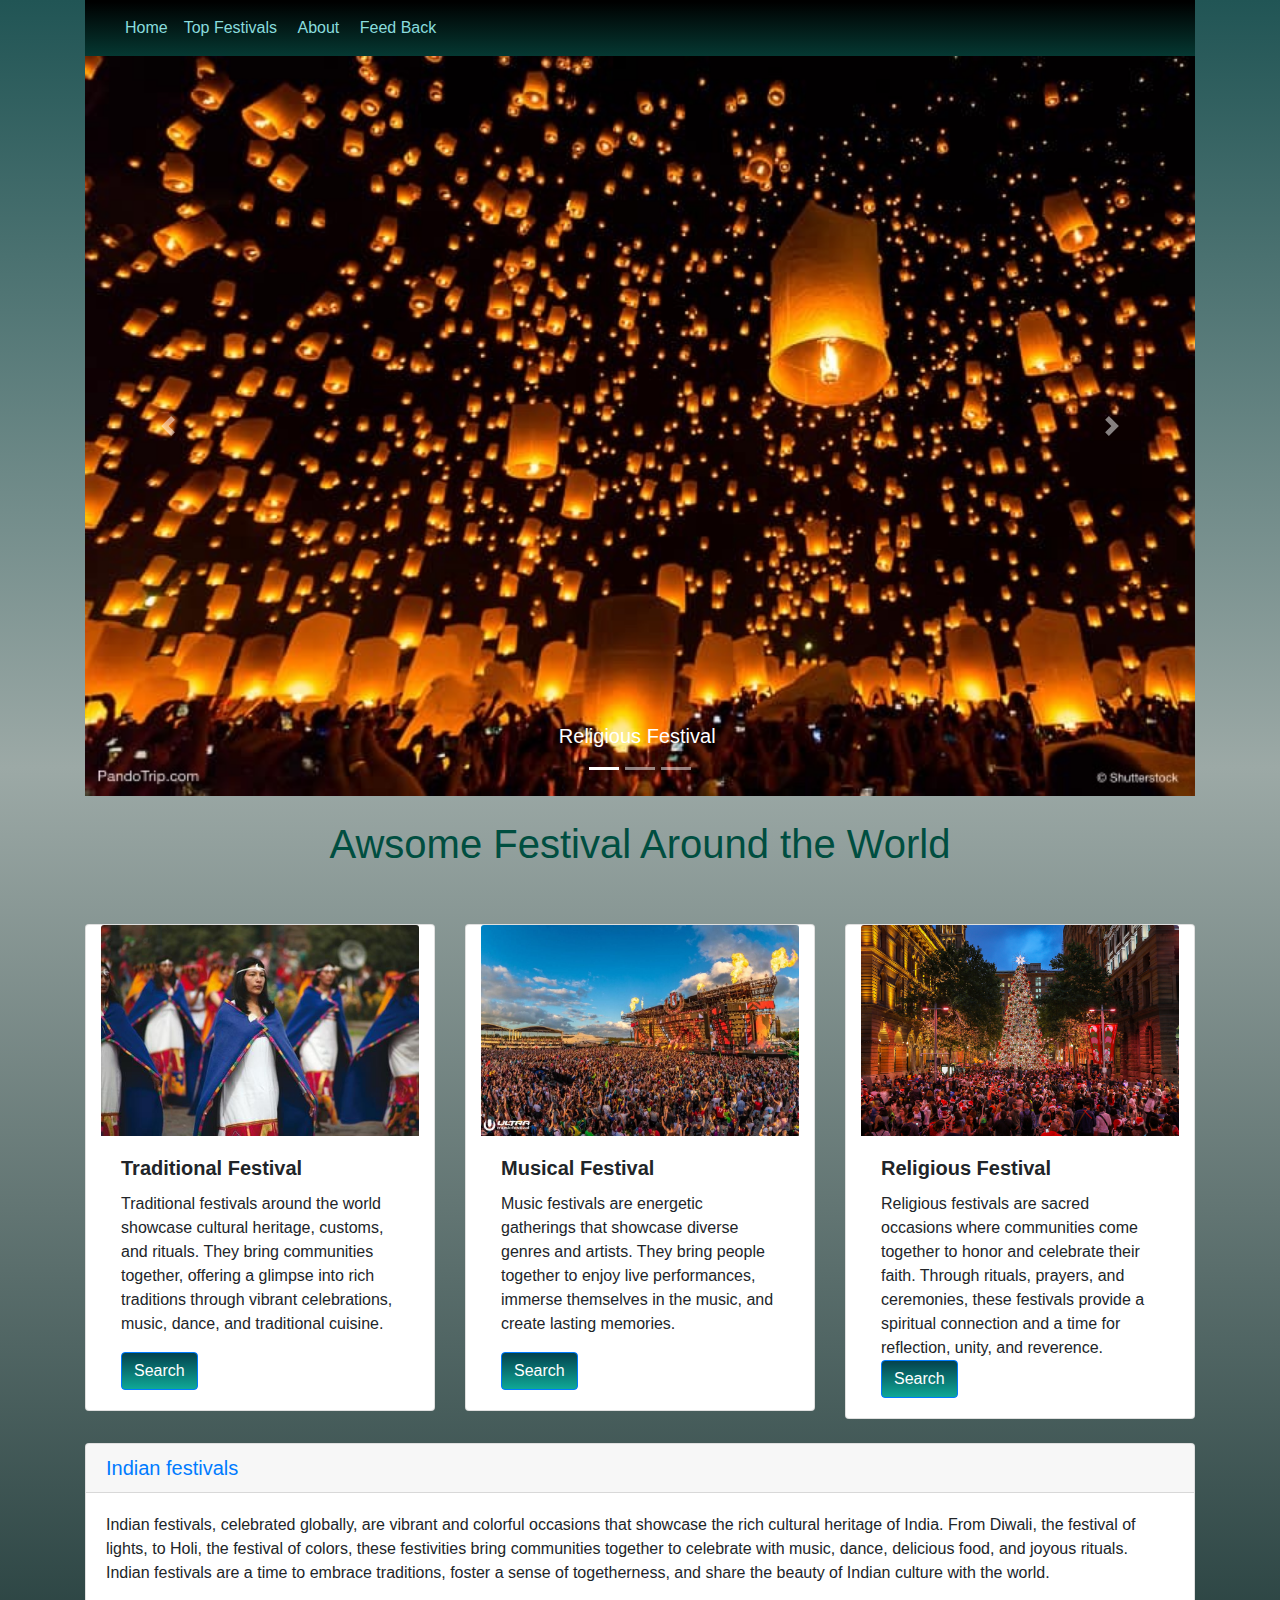
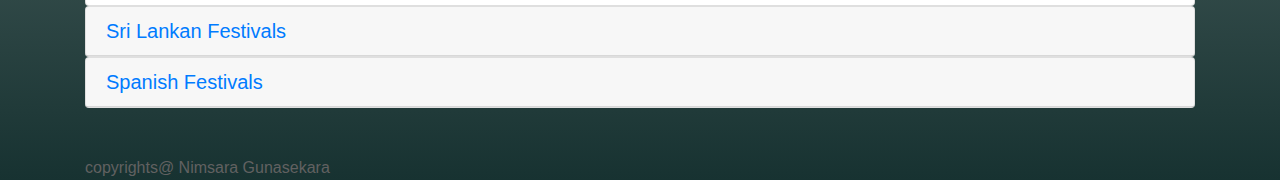
<file: Festival website/index.html>
<!DOCTYPE html>
<html lang="en">
  <head>
    <meta charset="utf-8">
	<meta http-equiv="X-UA-Compatible" content="IE=edge">
	<meta name="viewport" content="width=device-width, initial-scale=1">
    <title>Home Festival</title>
    <!-- Bootstrap -->
	<link href="css/bootstrap-4.4.1.css" rel="stylesheet">
	<link href="style.css" rel="stylesheet" type="text/css">
  </head>
  <body>
	  <div class="container-fluid">
  	  <div class="container">
  	    <nav class="navbar navbar-expand-lg navbar-light bg-light"> <a class="navbar-brand" href="index.html"></a>
  	      <button class="navbar-toggler" type="button" data-toggle="collapse" data-target="#navbarSupportedContent1" aria-controls="navbarSupportedContent1" aria-expanded="false" aria-label="Toggle navigation"> <span class="navbar-toggler-icon"></span> </button>
  	      <div class="collapse navbar-collapse" id="navbarSupportedContent1">
  	        <ul class="navbar-nav mr-auto">
  	          <li class="nav-item active"> <a class="nav-link" href="index.html">Home <span class="sr-only">(current)</span></a> </li>
  	          <li class="nav-item"> <a class="nav-link" href="top.html">Top Festivals&nbsp;</a> </li>
				<li class="nav-item"> <a class="nav-link" href="about.html">About&nbsp;</a> </li>
  	          <li class="nav-item"><a class="nav-link" href="feedback.html">Feed Back&nbsp;</a> </li>
				
            </ul>
</div>
        </nav>
  	    <div id="carouselExampleIndicators1" class="carousel slide" data-ride="carousel" style="background-color: lightcyanb">
  	      <ol class="carousel-indicators">
  	        <li data-target="#carouselExampleIndicators1" data-slide-to="0" class="active"></li>
  	        <li data-target="#carouselExampleIndicators1" data-slide-to="1"></li>
  	        <li data-target="#carouselExampleIndicators1" data-slide-to="2"></li>
          </ol>
  	      <div class="carousel-inner" role="listbox">
  	        <div class="carousel-item active"> <img class="d-block mx-auto img-fluid" src="images/fes1.jpg" alt="First slide" width="1200" height="500">
  	          <div class="carousel-caption">
  	            <h5>Religious Festival&nbsp;</h5>
              </div>
            </div>
  	        <div class="carousel-item"> <img class="d-block mx-auto img-fluid" src="images/fes2.jpg" alt="Second slide" width="1200" height="500">
  	          <div class="carousel-caption">
  	            <h5>International Festival</h5>
              </div>
            </div>
  	        <div class="carousel-item"> <img class="d-block mx-auto img-fluid" src="images/fes3.jpeg" alt="Third slide" width="1200" height="500">
  	          <div class="carousel-caption">
  	            <h5>Traditional Festival</h5>
            </div>
          </div>
  	      <a class="carousel-control-prev" href="#carouselExampleIndicators1" role="button" data-slide="prev"> <span class="carousel-control-prev-icon" aria-hidden="true"></span> <span class="sr-only">Previous</span> </a> <a class="carousel-control-next" href="#carouselExampleIndicators1" role="button" data-slide="next"> <span class="carousel-control-next-icon" aria-hidden="true"></span> <span class="sr-only">Next</span> </a> </div>
      </div>
		  <br>
  	    <h1 class="text-center">Awsome Festival Around the World</h1>
	    <br><br>
  	    <div class="row">
  	      <div class="col-lg-4">
  	        <div class="card col-md-4 col-lg-12"> <img src="images/fes4.jpg" alt="Card image cap" width="591" height="411" class="card-img-top img-fluid">
  	          <div class="card-body">
  	            <h5 class="card-title"><b>Traditional Festival</b>&nbsp;</h5>
  	            <p class="card-text">Traditional festivals around the world showcase cultural heritage, customs, and rituals. They bring communities together, offering a glimpse into rich traditions through vibrant celebrations, music, dance, and traditional cuisine.</p>
  	            <a href="traditional.html" class="btn btn-primary">Search</a> </div>
            </div>
  	      </div>
  	      <div class="col-lg-4">
  	        <div class="card col-md-4 col-lg-12"> <img src="images/fes5.jpg" alt="Card image cap" class="card-img-top img-fluid">
  	          <div class="card-body">
  	            <h5 class="card-title"><b>Musical Festival</b>&nbsp;</h5>
  	            <p class="card-text">Music festivals  are energetic gatherings that showcase diverse genres and artists. They bring people together to enjoy live performances, immerse themselves in the music, and create lasting memories.</p>
              <a href="music.html" class="btn btn-primary">Search</a> </div>
            </div>
  	      </div>
  	      <div class="col-lg-4">
  	        <div class="card col-md-4 col-lg-12"> <img src="images/fes6.jpg" alt="Card image cap" height="200" class="card-img-top img-fluid">
  	          <div class="card-body">
  	            <h5 class="card-title"><b>Religious Festival</b></h5>
  	            Religious festivals are sacred occasions where communities come together to honor and celebrate their faith. Through rituals, prayers, and ceremonies, these festivals provide a spiritual connection and a time for reflection, unity, and reverence.<br>
				  <a href="religious.html" class="btn btn-primary">Search</a></div>
            </div>
  	      </div>
        </div>
		  <br>
  	    <div id="accordion1" role="tablist">
  	      <div class="card">
  	        <div class="card-header" role="tab" id="headingOne1">
  	          <h5 class="mb-0"> <a data-toggle="collapse" href="#collapseOne1" role="button" aria-expanded="true" aria-controls="collapseOne1"> Indian festivals </a> </h5>
            </div>
  	        <div id="collapseOne1" class="collapse show" role="tabpanel" aria-labelledby="headingOne1" data-parent="#accordion1">
  	          <div class="card-body">Indian festivals, celebrated globally, are vibrant and colorful occasions that showcase the rich cultural heritage of India. From Diwali, the festival of lights, to Holi, the festival of colors, these festivities bring communities together to celebrate with music, dance, delicious food, and joyous rituals. Indian festivals are a time to embrace traditions, foster a sense of togetherness, and share the beauty of Indian culture with the world.</div>
            </div>
          </div>
  	      <div class="card">
  	        <div class="card-header" role="tab" id="headingTwo1">
  	          <h5 class="mb-0"> <a class="collapsed" data-toggle="collapse" href="#collapseTwo1" role="button" aria-expanded="false" aria-controls="collapseTwo1"> Sri Lankan Festivals&nbsp; </a> </h5>
            </div>
  	        <div id="collapseTwo1" class="collapse" role="tabpanel" aria-labelledby="headingTwo1" data-parent="#accordion1">
  	          <div class="card-body">
Sri Lankan festivals, celebrated worldwide, offer a glimpse into the island nation's vibrant traditions and cultural heritage. From the Sinhala and Tamil New Year to Vesak, these festivals are filled with vibrant processions, traditional music, dance performances, and delicious cuisine. Sri Lankan festivals bring communities together to honor religious and cultural traditions, fostering a sense of unity and showcasing the unique beauty of Sri Lankan culture to the world.</div>
            </div>
          </div>
  	      <div class="card">
  	        <div class="card-header" role="tab" id="headingThree1">
  	          <h5 class="mb-0"> <a class="collapsed" data-toggle="collapse" href="#collapseThree1" role="button" aria-expanded="false" aria-controls="collapseThree1"> Spanish Festivals&nbsp; </a> </h5>
            </div>
  	        <div id="collapseThree1" class="collapse" role="tabpanel" aria-labelledby="headingThree1" data-parent="#accordion1">
  	          <div class="card-body">Spanish festivals, celebrated worldwide, exude the passion and vibrancy of Spanish culture. From the lively festivities of La Tomatina to the flamboyant parades of Carnival, these events showcase flamenco music, traditional dances, and delicious cuisine like paella. Spanish festivals create an immersive experience, transporting attendees to the heart of Spain's festive spirit and leaving them with unforgettable memories of joy and celebration.</div>
            </div>
          </div>
        </div>
	    <br><br>
  	    <footer>
      copyrights@ Nimsara Gunasekara</footer>
    </div>
  	<!-- body code goes here -->


	<!-- jQuery (necessary for Bootstrap's JavaScript plugins) --> 
	<script src="js/jquery-3.4.1.min.js"></script>

	<!-- Include all compiled plugins (below), or include individual files as needed -->
	<script src="js/popper.min.js"></script> 
  <script src="js/bootstrap-4.4.1.js"></script>
	  </div>
	</body>
</html>
</file>
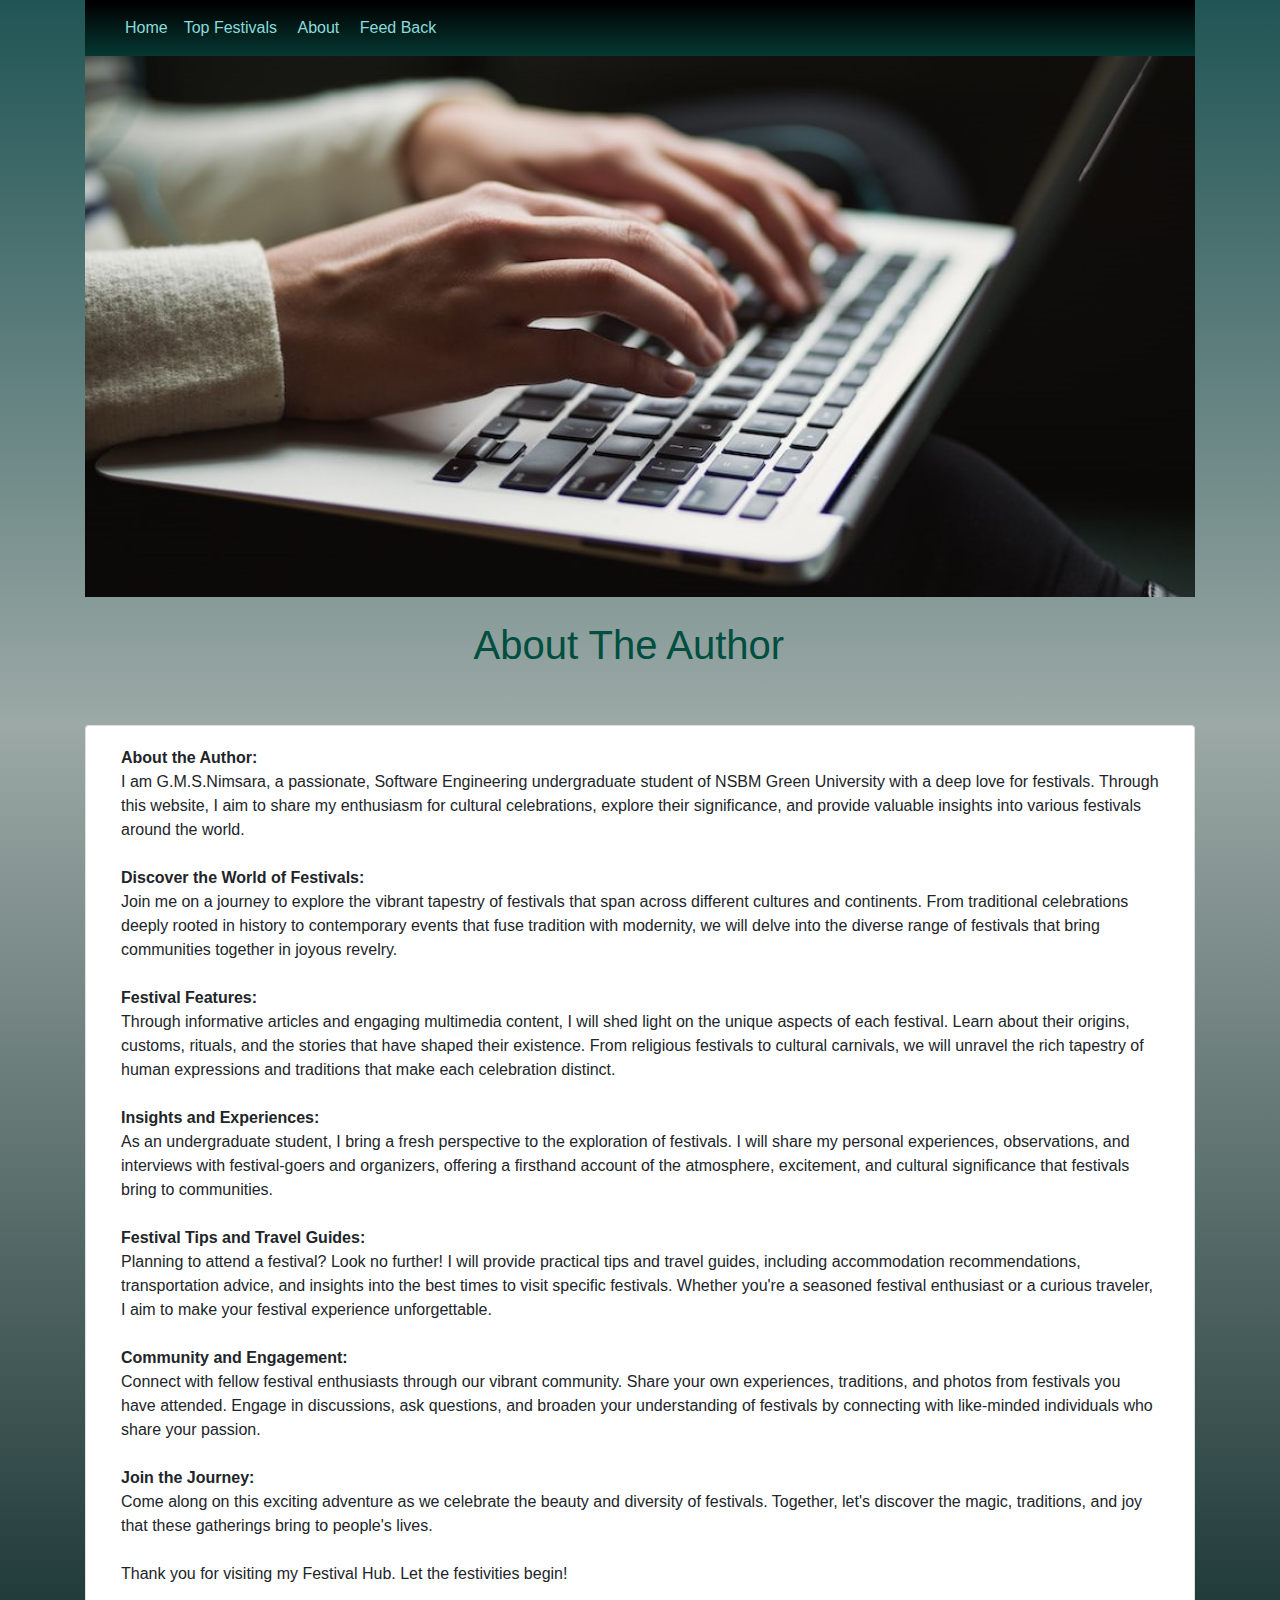
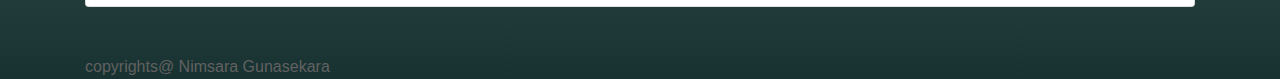
<file: Festival website/about.html>
<!DOCTYPE html>
<html lang="en">
  <head>
    <meta charset="utf-8">
	<meta http-equiv="X-UA-Compatible" content="IE=edge">
	<meta name="viewport" content="width=device-width, initial-scale=1">
    <title>About Author</title>
    <!-- Bootstrap -->
	<link href="css/bootstrap-4.4.1.css" rel="stylesheet">
	<link href="style.css" rel="stylesheet" type="text/css">
  </head>
  <body>
	  <div class="container-fluid">
  	  <div class="container">
  	    <nav class="navbar navbar-expand-lg navbar-light bg-light"> <a class="navbar-brand" href="index.html"></a>
  	      <button class="navbar-toggler" type="button" data-toggle="collapse" data-target="#navbarSupportedContent1" aria-controls="navbarSupportedContent1" aria-expanded="false" aria-label="Toggle navigation"> <span class="navbar-toggler-icon"></span> </button>
  	      <div class="collapse navbar-collapse" id="navbarSupportedContent1">
  	        <ul class="navbar-nav mr-auto">
  	          <li class="nav-item active"> <a class="nav-link" href="index.html">Home <span class="sr-only">(current)</span></a> </li>
  	          <li class="nav-item"> <a class="nav-link" href="top.html">Top Festivals&nbsp;</a> </li>
				<li class="nav-item"> <a class="nav-link" href="about.html">About&nbsp;</a> </li>
  	          <li class="nav-item"><a class="nav-link" href="feedback.html">Feed Back&nbsp;</a> </li>
				
            </ul>
</div>
        </nav>
	    <div><img src="images/aboutpic.jpeg" alt="" width="1200" height="467" class="img-fluid"/></div>
	    <br>
  	    <h1 class="text-center">About The Author&nbsp;&nbsp;</h1>
	    <br><br>
		  <div>
		    <div class="card col-md-4 col-lg-12">
<div class="card-body">
	<p class="card-text"><b>About the Author:</b><br>
I am G.M.S.Nimsara, a passionate, Software Engineering undergraduate student of NSBM Green University with a deep love for festivals. Through this website, I aim to share my enthusiasm for cultural celebrations, explore their significance, and provide valuable insights into various festivals around the world.<br><br>

		<b>Discover the World of Festivals:</b><br>
Join me on a journey to explore the vibrant tapestry of festivals that span across different cultures and continents. From traditional celebrations deeply rooted in history to contemporary events that fuse tradition with modernity, we will delve into the diverse range of festivals that bring communities together in joyous revelry.<br><br>

		<b>Festival Features:</b><br>
Through informative articles and engaging multimedia content, I will shed light on the unique aspects of each festival. Learn about their origins, customs, rituals, and the stories that have shaped their existence. From religious festivals to cultural carnivals, we will unravel the rich tapestry of human expressions and traditions that make each celebration distinct.<br><br>

		<b>Insights and Experiences:</b><br>
As an undergraduate student, I bring a fresh perspective to the exploration of festivals. I will share my personal experiences, observations, and interviews with festival-goers and organizers, offering a firsthand account of the atmosphere, excitement, and cultural significance that festivals bring to communities.<br><br>

		<b>Festival Tips and Travel Guides:</b><br>
Planning to attend a festival? Look no further! I will provide practical tips and travel guides, including accommodation recommendations, transportation advice, and insights into the best times to visit specific festivals. Whether you're a seasoned festival enthusiast or a curious traveler, I aim to make your festival experience unforgettable.<br><br>

		<b>Community and Engagement:</b><br>
Connect with fellow festival enthusiasts through our vibrant community. Share your own experiences, traditions, and photos from festivals you have attended. Engage in discussions, ask questions, and broaden your understanding of festivals by connecting with like-minded individuals who share your passion.<br><br>

		<b>Join the Journey:</b><br>
Come along on this exciting adventure as we celebrate the beauty and diversity of festivals. Together, let's discover the magic, traditions, and joy that these gatherings bring to people's lives.<br><br>

Thank you for visiting my Festival Hub. Let the festivities begin!</p>
		        </div>
	        </div>
		  </div>

		  <br><br>
		  <footer>copyrights@ Nimsara Gunasekara</footer>
    </div>
  	<!-- body code goes here -->


	<!-- jQuery (necessary for Bootstrap's JavaScript plugins) --> 
	<script src="js/jquery-3.4.1.min.js"></script>

	<!-- Include all compiled plugins (below), or include individual files as needed -->
	<script src="js/popper.min.js"></script> 
  <script src="js/bootstrap-4.4.1.js"></script>
	  </div>
	</body>

</html>
</file>
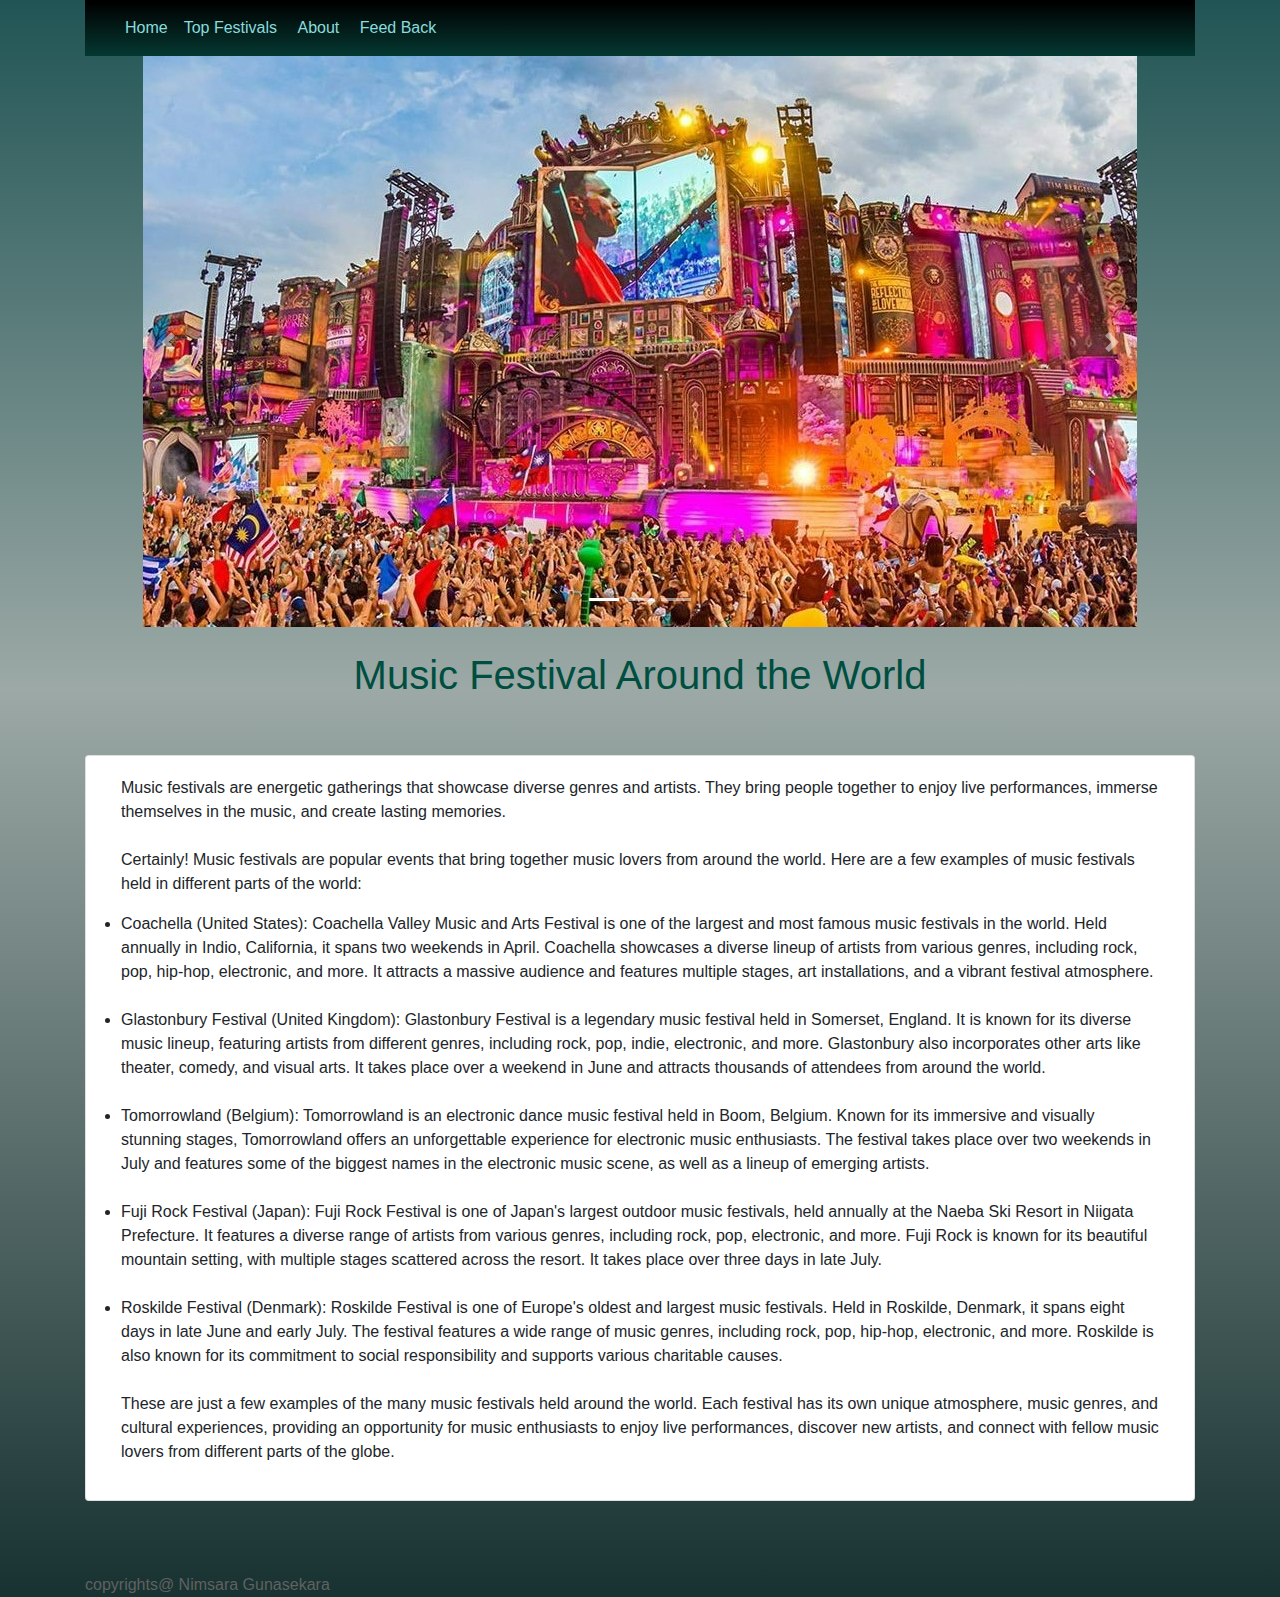
<file: Festival website/music.html>
<!DOCTYPE html>
<html lang="en">
  <head>
    <meta charset="utf-8">
	<meta http-equiv="X-UA-Compatible" content="IE=edge">
	<meta name="viewport" content="width=device-width, initial-scale=1">
    <title>Music Festival</title>
    <!-- Bootstrap -->
	<link href="css/bootstrap-4.4.1.css" rel="stylesheet">
	<link href="style.css" rel="stylesheet" type="text/css">
  </head>
  <body>
	  <div class="container-fluid">
  	  <div class="container">
  	    <nav class="navbar navbar-expand-lg navbar-light bg-light"> <a class="navbar-brand" href="index.html"></a>
  	      <button class="navbar-toggler" type="button" data-toggle="collapse" data-target="#navbarSupportedContent1" aria-controls="navbarSupportedContent1" aria-expanded="false" aria-label="Toggle navigation"> <span class="navbar-toggler-icon"></span> </button>
  	      <div class="collapse navbar-collapse" id="navbarSupportedContent1">
  	        <ul class="navbar-nav mr-auto">
  	          <li class="nav-item active"> <a class="nav-link" href="index.html">Home <span class="sr-only">(current)</span></a> </li>
  	          <li class="nav-item"> <a class="nav-link" href="top.html">Top Festivals&nbsp;</a> </li>
				<li class="nav-item"> <a class="nav-link" href="about.html">About&nbsp;</a> </li>
  	          <li class="nav-item"><a class="nav-link" href="feedback.html">Feed Back&nbsp;</a> </li>
				
            </ul>
</div>
        </nav>
  	    <div id="carouselExampleIndicators1" class="carousel slide" data-ride="carousel" style="background-color: lightcyanb">
  	      <ol class="carousel-indicators">
  	        <li data-target="#carouselExampleIndicators1" data-slide-to="0" class="active"></li>
  	        <li data-target="#carouselExampleIndicators1" data-slide-to="1"></li>
  	        <li data-target="#carouselExampleIndicators1" data-slide-to="2"></li>
          </ol>
  	      <div class="carousel-inner" role="listbox">
  	        <div class="carousel-item active"> <img class="d-block mx-auto img-fluid" src="images/mu1.jpeg" alt="First slide">
            </div>
  	        <div class="carousel-item"> <img class="d-block mx-auto img-fluid" src="images/mu2.jpg" alt="Second slide">
            </div>
  	        <div class="carousel-item"> <img class="d-block mx-auto img-fluid" src="images/mu3.jpg" alt="Third slide">
          </div>
  	      <a class="carousel-control-prev" href="#carouselExampleIndicators1" role="button" data-slide="prev"> <span class="carousel-control-prev-icon" aria-hidden="true"></span> <span class="sr-only">Previous</span> </a> <a class="carousel-control-next" href="#carouselExampleIndicators1" role="button" data-slide="next"> <span class="carousel-control-next-icon" aria-hidden="true"></span> <span class="sr-only">Next</span> </a> </div>
      </div>
		  <br>
  	    <h1 class="text-center">Music Festival Around the World</h1>
	    <br><br>
	    <div class="card col-md-4 col-lg-12">
<div class="card-body">
        <p class="card-text">Music festivals are energetic gatherings that showcase diverse genres and artists. They bring people together to enjoy live performances, immerse themselves in the music, and create lasting memories.<br><br>
		Certainly! Music festivals are popular events that bring together music lovers from around the world. Here are a few examples of music festivals held in different parts of the world:<br>

		<li>Coachella (United States): Coachella Valley Music and Arts Festival is one of the largest and most famous music festivals in the world. Held annually in Indio, California, it spans two weekends in April. Coachella showcases a diverse lineup of artists from various genres, including rock, pop, hip-hop, electronic, and more. It attracts a massive audience and features multiple stages, art installations, and a vibrant festival atmosphere.</li><br>

		<li>Glastonbury Festival (United Kingdom): Glastonbury Festival is a legendary music festival held in Somerset, England. It is known for its diverse music lineup, featuring artists from different genres, including rock, pop, indie, electronic, and more. Glastonbury also incorporates other arts like theater, comedy, and visual arts. It takes place over a weekend in June and attracts thousands of attendees from around the world.</li><br>

		<li>Tomorrowland (Belgium): Tomorrowland is an electronic dance music festival held in Boom, Belgium. Known for its immersive and visually stunning stages, Tomorrowland offers an unforgettable experience for electronic music enthusiasts. The festival takes place over two weekends in July and features some of the biggest names in the electronic music scene, as well as a lineup of emerging artists.</li><br>

		<li>Fuji Rock Festival (Japan): Fuji Rock Festival is one of Japan's largest outdoor music festivals, held annually at the Naeba Ski Resort in Niigata Prefecture. It features a diverse range of artists from various genres, including rock, pop, electronic, and more. Fuji Rock is known for its beautiful mountain setting, with multiple stages scattered across the resort. It takes place over three days in late July.</li><br>

		<li>Roskilde Festival (Denmark): Roskilde Festival is one of Europe's oldest and largest music festivals. Held in Roskilde, Denmark, it spans eight days in late June and early July. The festival features a wide range of music genres, including rock, pop, hip-hop, electronic, and more. Roskilde is also known for its commitment to social responsibility and supports various charitable causes.</li><br>
	
		These are just a few examples of the many music festivals held around the world. Each festival has its own unique atmosphere, music genres, and cultural experiences, providing an opportunity for music enthusiasts to enjoy live performances, discover new artists, and connect with fellow music lovers from different parts of the globe.</p>
	      </div>
	    </div>
	    <br>
<br><br>
  	    <footer>
      copyrights@ Nimsara Gunasekara</footer>
    </div>
  	<!-- body code goes here -->


	<!-- jQuery (necessary for Bootstrap's JavaScript plugins) --> 
	<script src="js/jquery-3.4.1.min.js"></script>

	<!-- Include all compiled plugins (below), or include individual files as needed -->
	<script src="js/popper.min.js"></script> 
  <script src="js/bootstrap-4.4.1.js"></script>
	  </div>
	</body>
</html>
</file>
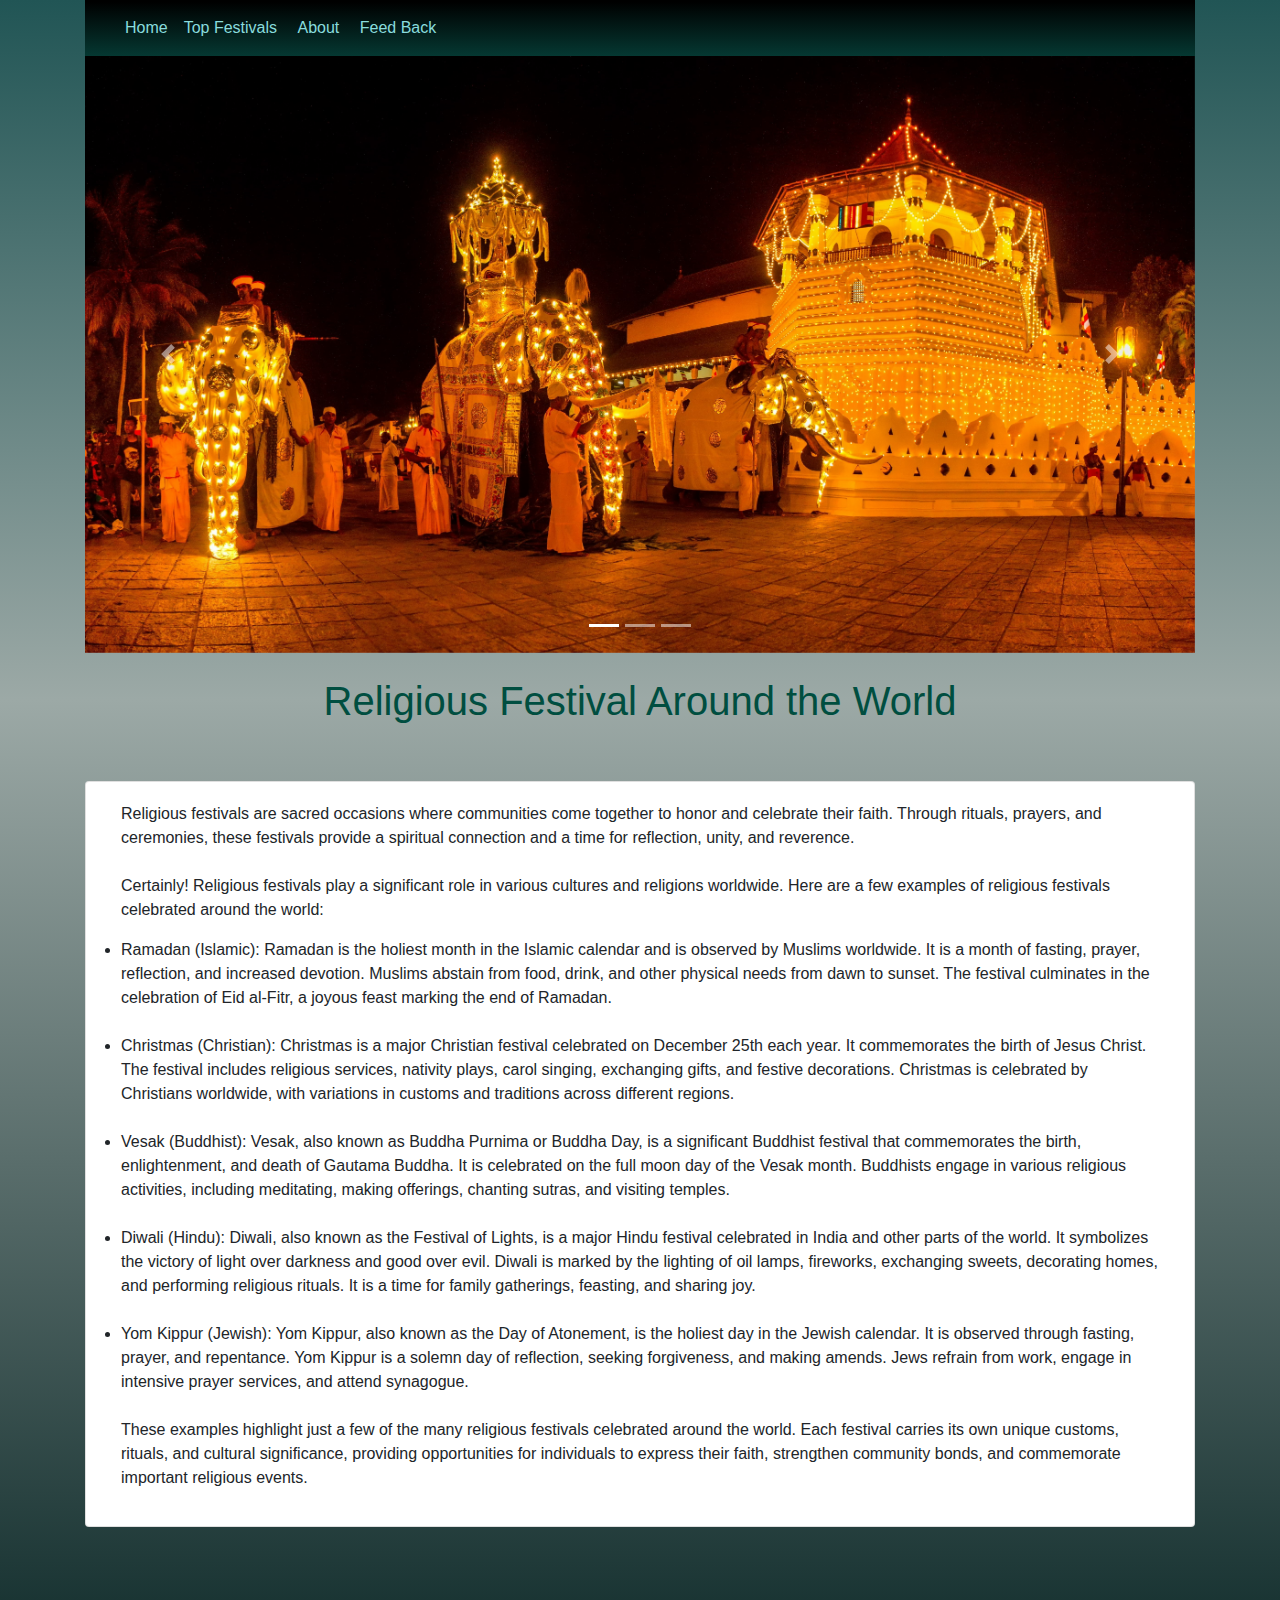
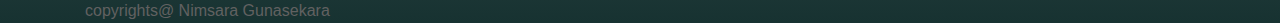
<file: Festival website/religious.html>
<!DOCTYPE html>
<html lang="en">
  <head>
    <meta charset="utf-8">
	<meta http-equiv="X-UA-Compatible" content="IE=edge">
	<meta name="viewport" content="width=device-width, initial-scale=1">
    <title>Religious Festival</title>
    <!-- Bootstrap -->
	<link href="css/bootstrap-4.4.1.css" rel="stylesheet">
	<link href="style.css" rel="stylesheet" type="text/css">
  </head>
  <body>
	  <div class="container-fluid">
  	  <div class="container">
  	    <nav class="navbar navbar-expand-lg navbar-light bg-light"> <a class="navbar-brand" href="index.html"></a>
  	      <button class="navbar-toggler" type="button" data-toggle="collapse" data-target="#navbarSupportedContent1" aria-controls="navbarSupportedContent1" aria-expanded="false" aria-label="Toggle navigation"> <span class="navbar-toggler-icon"></span> </button>
  	      <div class="collapse navbar-collapse" id="navbarSupportedContent1">
  	        <ul class="navbar-nav mr-auto">
  	          <li class="nav-item active"> <a class="nav-link" href="index.html">Home <span class="sr-only">(current)</span></a> </li>
  	          <li class="nav-item"> <a class="nav-link" href="top.html">Top Festivals&nbsp;</a> </li>
				<li class="nav-item"> <a class="nav-link" href="about.html">About&nbsp;</a> </li>
  	          <li class="nav-item"><a class="nav-link" href="feedback.html">Feed Back&nbsp;</a> </li>
				
            </ul>
</div>
        </nav>
  	    <div id="carouselExampleIndicators1" class="carousel slide" data-ride="carousel" style="background-color: lightcyanb">
  	      <ol class="carousel-indicators">
  	        <li data-target="#carouselExampleIndicators1" data-slide-to="0" class="active"></li>
  	        <li data-target="#carouselExampleIndicators1" data-slide-to="1"></li>
  	        <li data-target="#carouselExampleIndicators1" data-slide-to="2"></li>
          </ol>
  	      <div class="carousel-inner" role="listbox">
  	        <div class="carousel-item active"> <img class="d-block mx-auto img-fluid" src="images/re1.jpg" alt="First slide">
  	          
            </div>
  	        <div class="carousel-item"> <img class="d-block mx-auto img-fluid" src="images/re2.jpg" alt="Second slide">
  	          
            </div>
  	        <div class="carousel-item"> <img class="d-block mx-auto img-fluid" src="images/re3.jpg" alt="Third slide" >
  	          
          </div>
  	      <a class="carousel-control-prev" href="#carouselExampleIndicators1" role="button" data-slide="prev"> <span class="carousel-control-prev-icon" aria-hidden="true"></span> <span class="sr-only">Previous</span> </a> <a class="carousel-control-next" href="#carouselExampleIndicators1" role="button" data-slide="next"> <span class="carousel-control-next-icon" aria-hidden="true"></span> <span class="sr-only">Next</span> </a> </div>
      </div>
		  <br>
  	    <h1 class="text-center">Religious Festival Around the World</h1>
	    <br><br>
	    <div class="card col-md-4 col-lg-12">
<div class="card-body">
        <p class="card-text">Religious festivals are sacred occasions where communities come together to honor and celebrate their faith. Through rituals, prayers, and ceremonies, these festivals provide a spiritual connection and a time for reflection, unity, and reverence.<br><br>
			Certainly! Religious festivals play a significant role in various cultures and religions worldwide. Here are a few examples of religious festivals celebrated around the world:<br>

		<li>Ramadan (Islamic): Ramadan is the holiest month in the Islamic calendar and is observed by Muslims worldwide. It is a month of fasting, prayer, reflection, and increased devotion. Muslims abstain from food, drink, and other physical needs from dawn to sunset. The festival culminates in the celebration of Eid al-Fitr, a joyous feast marking the end of Ramadan.</li><br>

		<li>Christmas (Christian): Christmas is a major Christian festival celebrated on December 25th each year. It commemorates the birth of Jesus Christ. The festival includes religious services, nativity plays, carol singing, exchanging gifts, and festive decorations. Christmas is celebrated by Christians worldwide, with variations in customs and traditions across different regions.</li><br>

		<li>Vesak (Buddhist): Vesak, also known as Buddha Purnima or Buddha Day, is a significant Buddhist festival that commemorates the birth, enlightenment, and death of Gautama Buddha. It is celebrated on the full moon day of the Vesak month. Buddhists engage in various religious activities, including meditating, making offerings, chanting sutras, and visiting temples.</li><br>

		<li>Diwali (Hindu): Diwali, also known as the Festival of Lights, is a major Hindu festival celebrated in India and other parts of the world. It symbolizes the victory of light over darkness and good over evil. Diwali is marked by the lighting of oil lamps, fireworks, exchanging sweets, decorating homes, and performing religious rituals. It is a time for family gatherings, feasting, and sharing joy.</li><br>

		<li>Yom Kippur (Jewish): Yom Kippur, also known as the Day of Atonement, is the holiest day in the Jewish calendar. It is observed through fasting, prayer, and repentance. Yom Kippur is a solemn day of reflection, seeking forgiveness, and making amends. Jews refrain from work, engage in intensive prayer services, and attend synagogue.</li><br>

		These examples highlight just a few of the many religious festivals celebrated around the world. Each festival carries its own unique customs, rituals, and cultural significance, providing opportunities for individuals to express their faith, strengthen community bonds, and commemorate important religious events.</p>
	      </div>
	    </div>
	    <br>
<br><br>
  	    <footer>
      copyrights@ Nimsara Gunasekara</footer>
    </div>
  	<!-- body code goes here -->


	<!-- jQuery (necessary for Bootstrap's JavaScript plugins) --> 
	<script src="js/jquery-3.4.1.min.js"></script>

	<!-- Include all compiled plugins (below), or include individual files as needed -->
	<script src="js/popper.min.js"></script> 
  <script src="js/bootstrap-4.4.1.js"></script>
	  </div>
	</body>
</html>
</file>
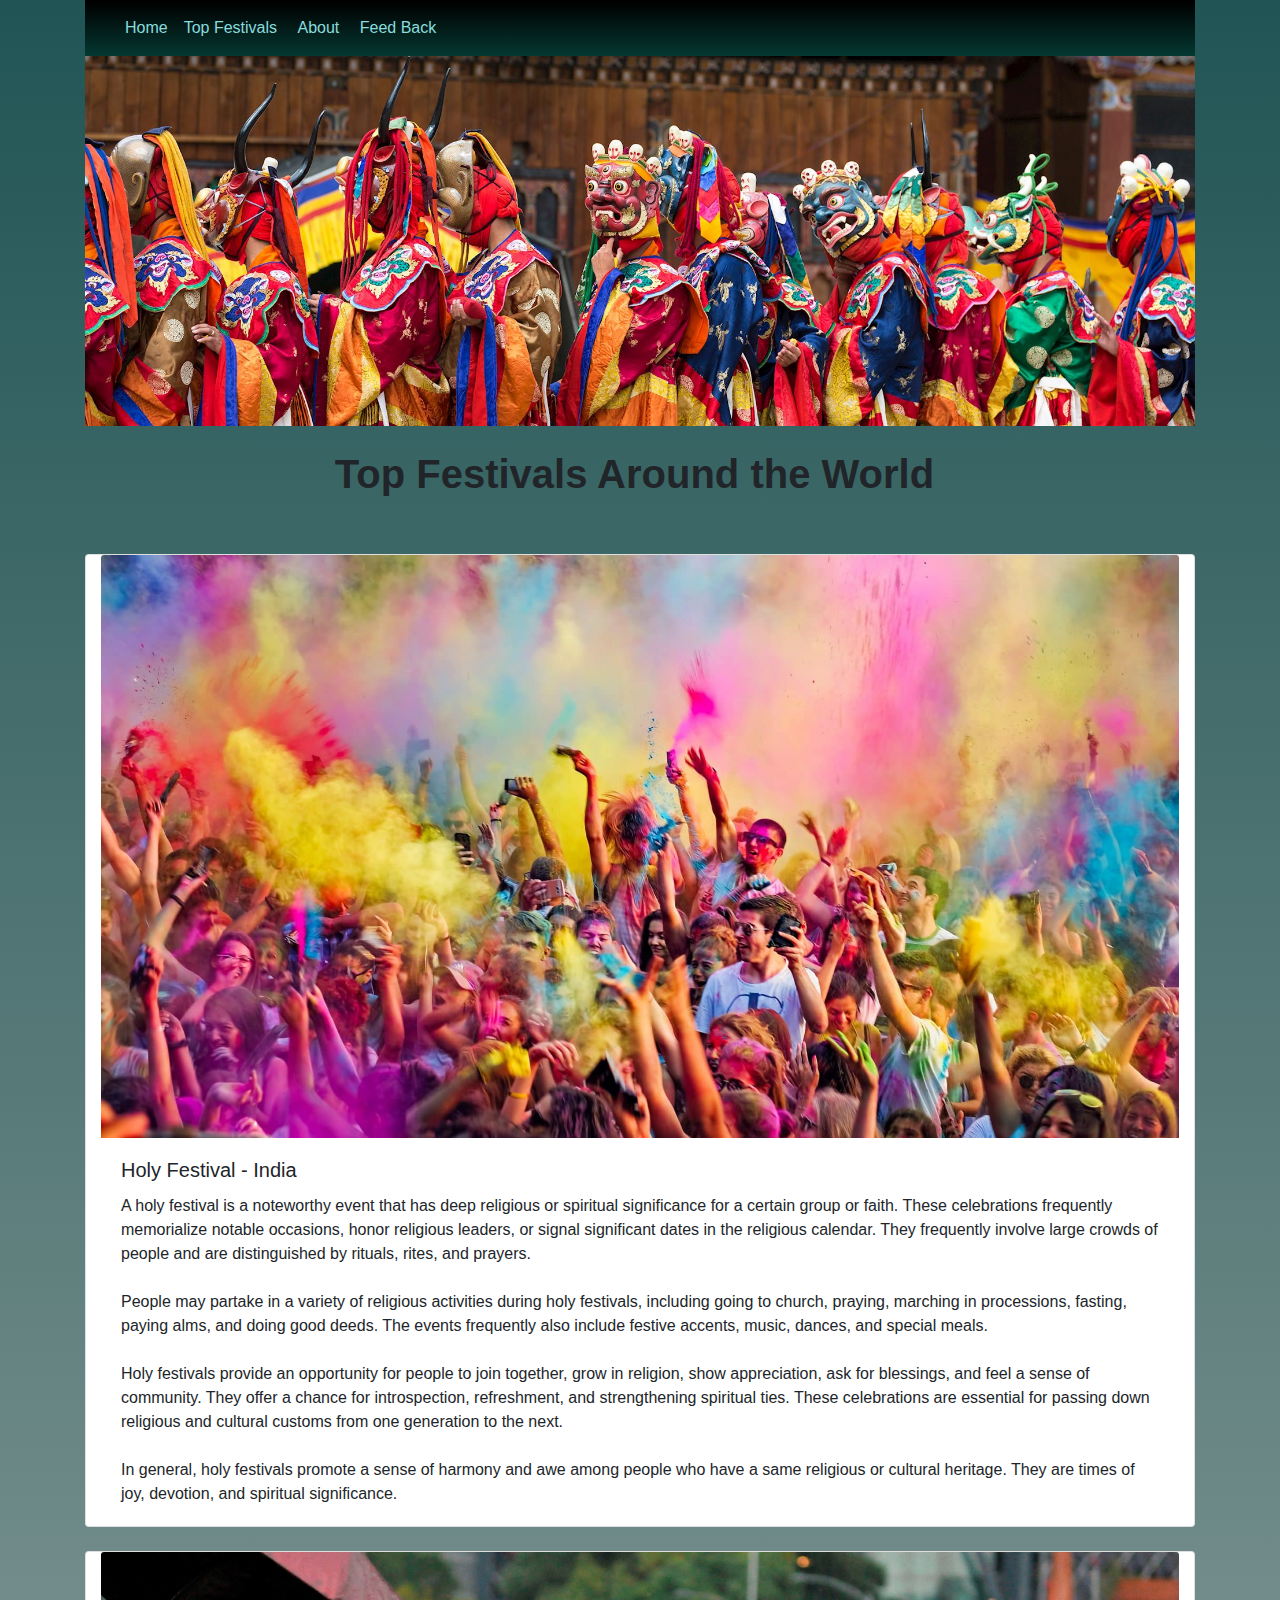
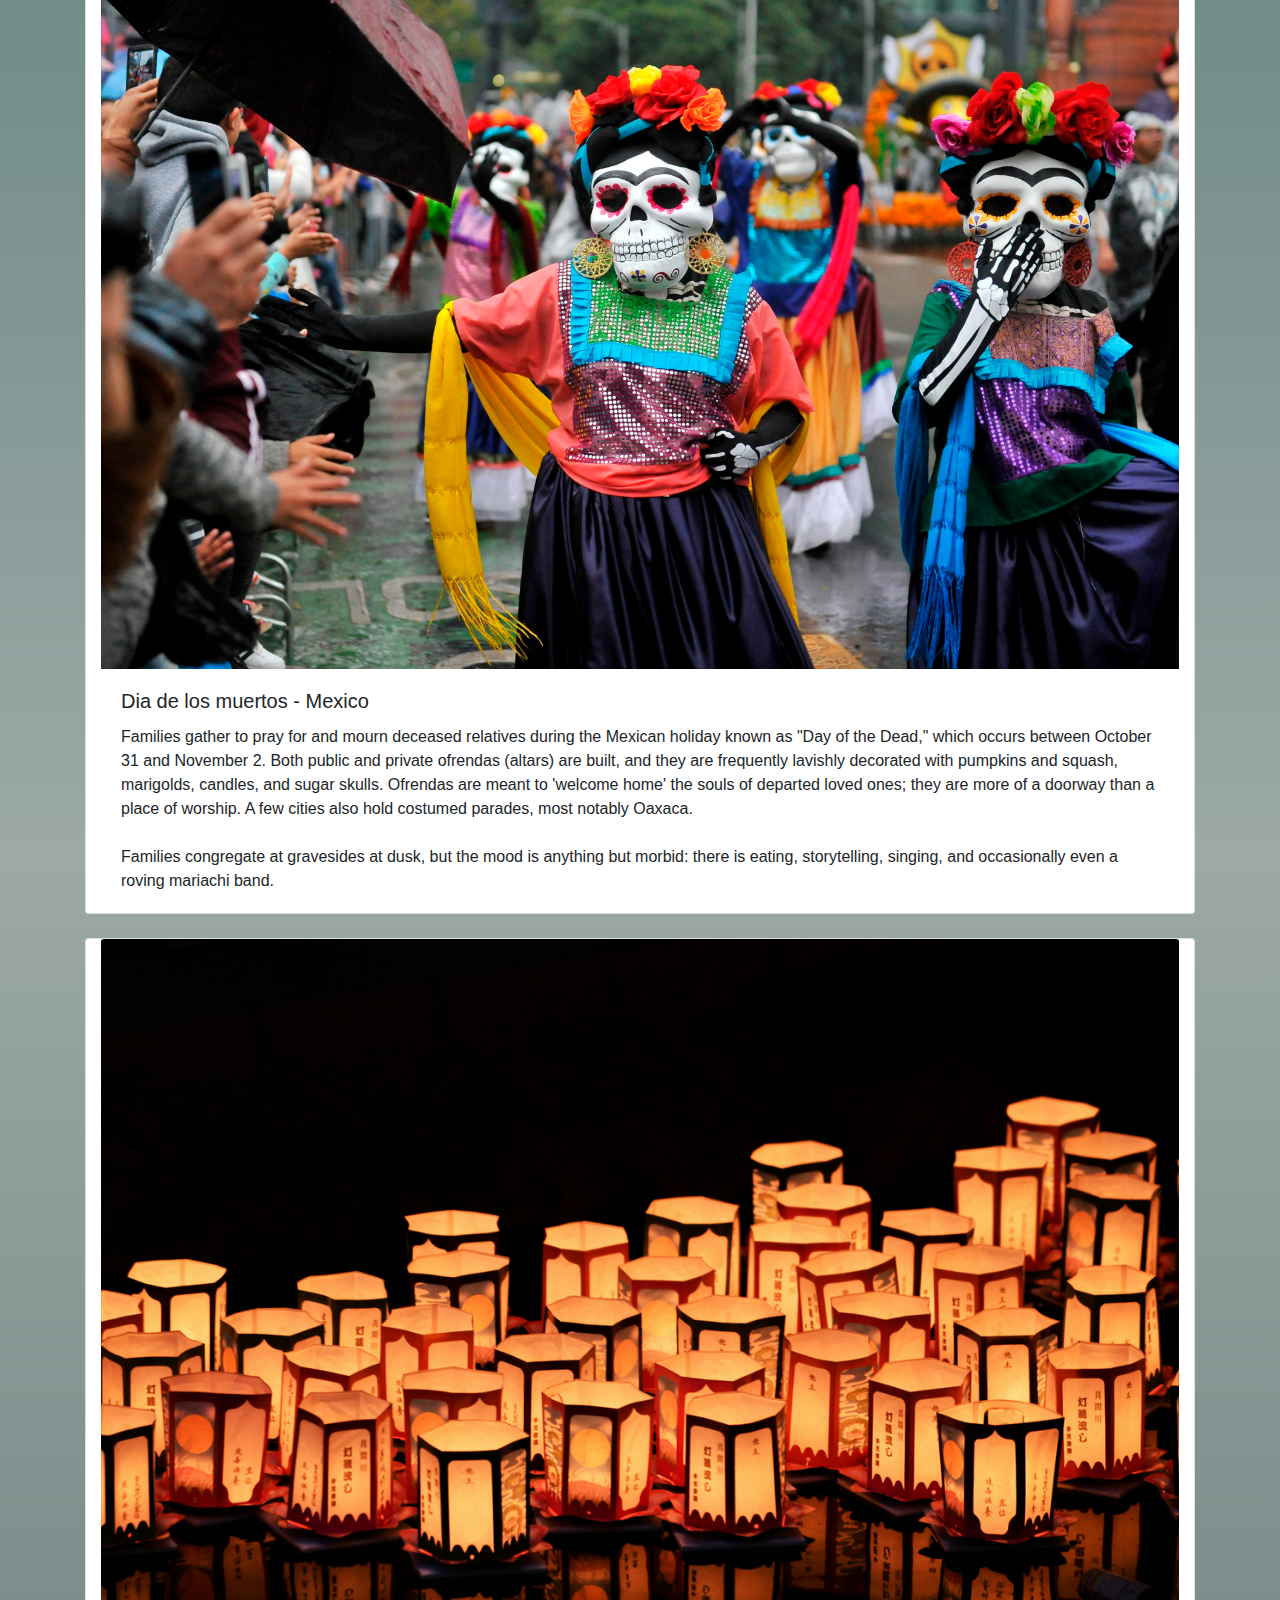
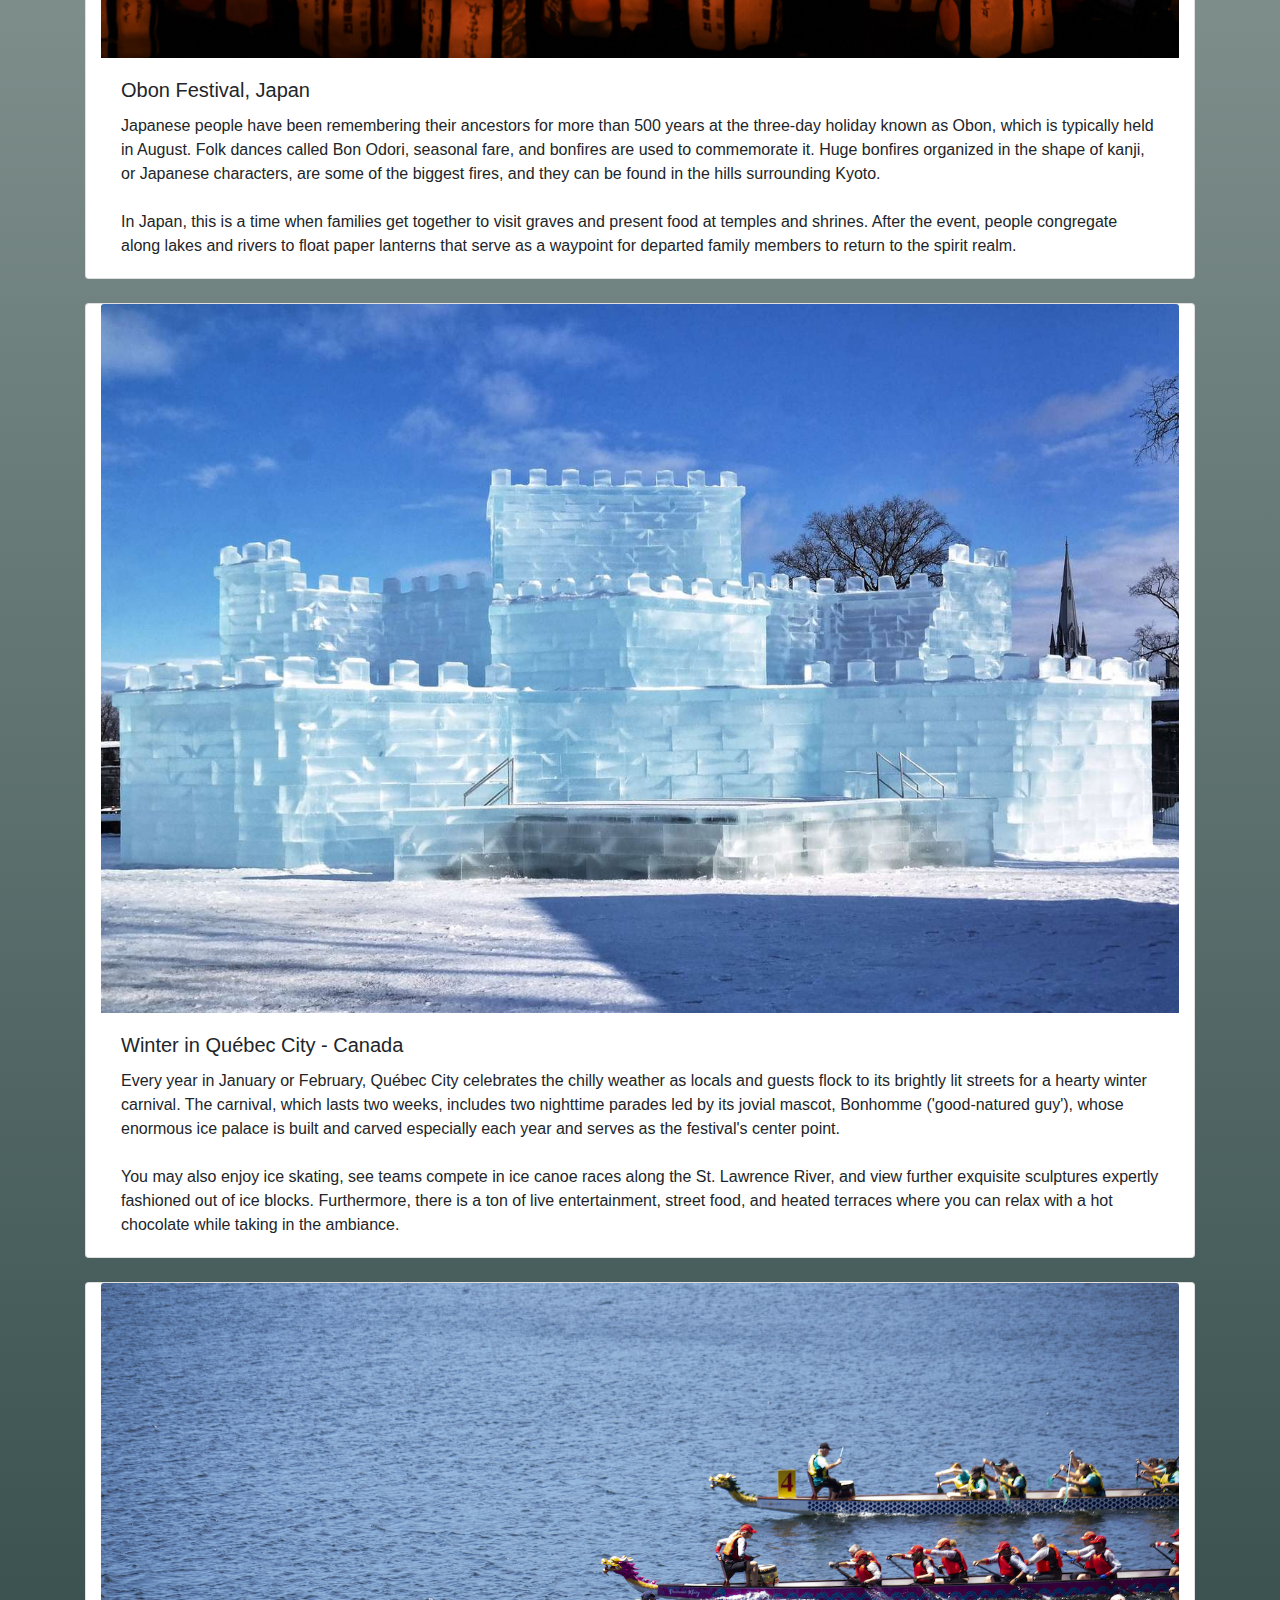
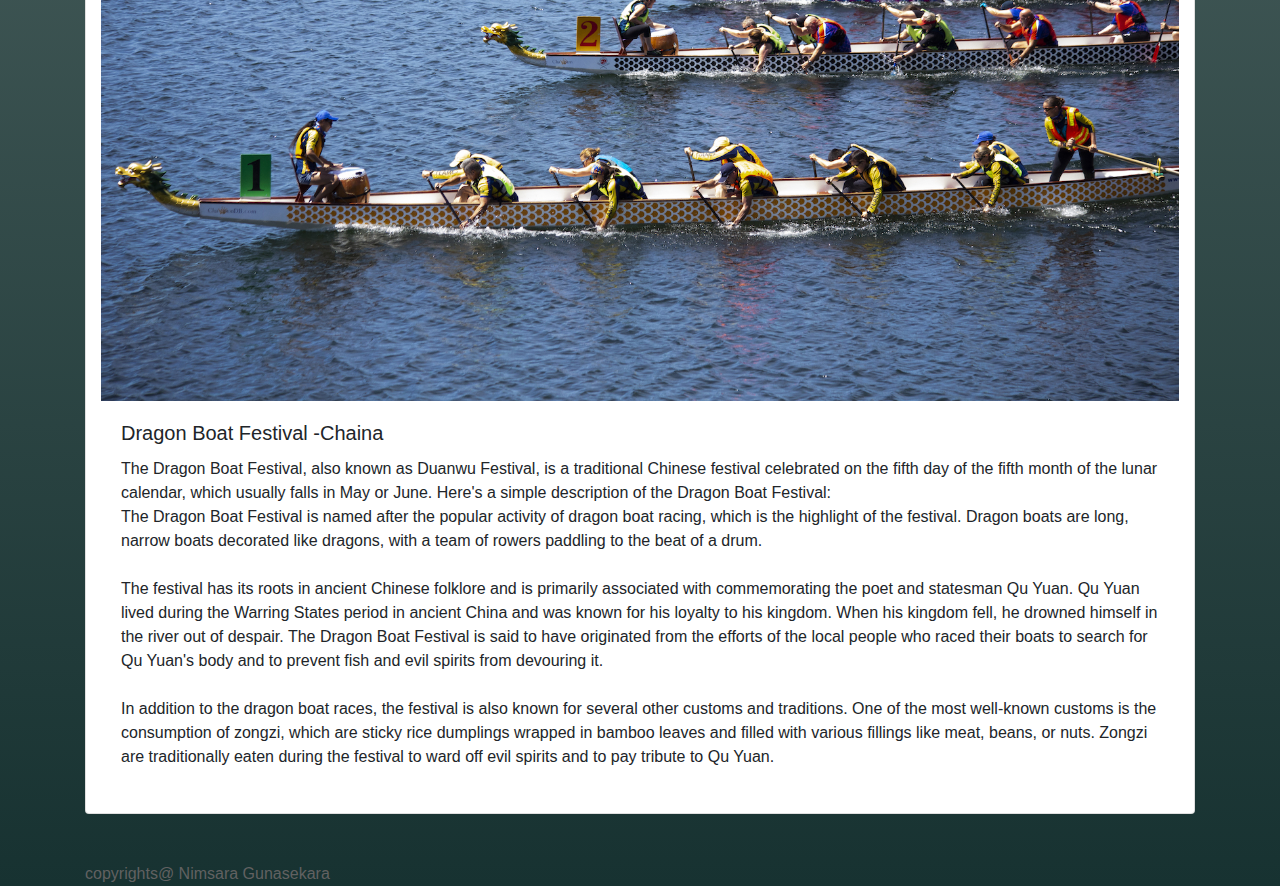
<file: Festival website/top.html>
<!DOCTYPE html>
<html lang="en">
  <head>
    <meta charset="utf-8">
	<meta http-equiv="X-UA-Compatible" content="IE=edge">
	<meta name="viewport" content="width=device-width, initial-scale=1">
    <title>Top Festivals</title>
    <!-- Bootstrap -->
	<link href="css/bootstrap-4.4.1.css" rel="stylesheet">
	<link href="style.css" rel="stylesheet" type="text/css">
  </head>
  <body>
	  <div class="container-fluid">
  	  <div class="container">
  	    <nav class="navbar navbar-expand-lg navbar-light bg-light"> <a class="navbar-brand" href="index.html"></a>
  	      <button class="navbar-toggler" type="button" data-toggle="collapse" data-target="#navbarSupportedContent1" aria-controls="navbarSupportedContent1" aria-expanded="false" aria-label="Toggle navigation"> <span class="navbar-toggler-icon"></span> </button>
  	      <div class="collapse navbar-collapse" id="navbarSupportedContent1">
  	        <ul class="navbar-nav mr-auto">
  	          <li class="nav-item active"> <a class="nav-link" href="index.html">Home <span class="sr-only">(current)</span></a> </li>
  	          <li class="nav-item"> <a class="nav-link" href="top.html">Top Festivals&nbsp;</a> </li>
				<li class="nav-item"> <a class="nav-link" href="about.html">About&nbsp;</a> </li>
  	          <li class="nav-item"> <a class="nav-link" href="feedback.html">Feed Back&nbsp;</a></li>
				
            </ul>
</div>
        </nav>
	    <div><img src="images/top.jpg" alt="" width="1200" height="640" class="img-fluid"/></div>
	    <br>
  	    <h1 align="center"><strong>Top Festivals Around the World&nbsp;</strong></h1>
  	    <br><br>
	    <div class="card col-md-4 col-lg-12"> <img class="card-img-top img-fluid" src="images/top1.jpg" alt="Card image cap">
		    <div class="card-body">
		      <h5 class="card-title">Holy Festival - India</h5>
		      <p class="card-text">A holy festival is a noteworthy event that has deep religious or spiritual significance for a certain group or faith. These celebrations frequently memorialize notable occasions, honor religious leaders, or signal significant dates in the religious calendar. They frequently involve large crowds of people and are distinguished by rituals, rites, and prayers.<br><br>

			People may partake in a variety of religious activities during holy festivals, including going to church, praying, marching in processions, fasting, paying alms, and doing good deeds. The events frequently also include festive accents, music, dances, and special meals.<br><br>
				  
			Holy festivals provide an opportunity for people to join together, grow in religion, show appreciation, ask for blessings, and feel a sense of community. They offer a chance for introspection, refreshment, and strengthening spiritual ties. These celebrations are essential for passing down religious and cultural customs from one generation to the next.<br><br>

			In general, holy festivals promote a sense of harmony and awe among people who have a same religious or cultural heritage. They are times of joy, devotion, and spiritual significance.</p>
		  </div>
	    </div>
		  <br>
	    <div class="card col-md-4 col-lg-12"> <img class="card-img-top img-fluid" src="images/top2.jpg" alt="Card image cap">
	      <div class="card-body">
		      <h5 class="card-title">Dia de los muertos - Mexico</h5>
		      <p class="card-text">Families gather to pray for and mourn deceased relatives during the Mexican holiday known as "Day of the Dead," which occurs between October 31 and November 2. Both public and private ofrendas (altars) are built, and they are frequently lavishly decorated with pumpkins and squash, marigolds, candles, and sugar skulls. Ofrendas are meant to 'welcome home' the souls of departed loved ones; they are more of a doorway than a place of worship. A few cities also hold costumed parades, most notably Oaxaca.<br><br>

			Families congregate at gravesides at dusk, but the mood is anything but morbid: there is eating, storytelling, singing, and occasionally even a roving mariachi band.</p>
	      </div>
	    </div>
		  <br>
	    <div class="card col-md-4 col-lg-12"> <img class="card-img-top img-fluid" src="images/top3.jpg" alt="Card image cap">
		    <div class="card-body">
		      <h5 class="card-title">Obon Festival, Japan</h5>
		      <p class="card-text">Japanese people have been remembering their ancestors for more than 500 years at the three-day holiday known as Obon, which is typically held in August. Folk dances called Bon Odori, seasonal fare, and bonfires are used to commemorate it. Huge bonfires organized in the shape of kanji, or Japanese characters, are some of the biggest fires, and they can be found in the hills surrounding Kyoto.<br><br>

			In Japan, this is a time when families get together to visit graves and present food at temples and shrines. After the event, people congregate along lakes and rivers to float paper lanterns that serve as a waypoint for departed family members to return to the spirit realm.</p>
	      </div>
	    </div>
		  <br>
	    <div class="card col-md-4 col-lg-12"> <img class="card-img-top img-fluid" src="images/top4.jpg" alt="Card image cap">
		    <div class="card-body">
		      <h5 class="card-title">Winter in Québec City - Canada</h5>
		      <p class="card-text">Every year in January or February, Québec City celebrates the chilly weather as locals and guests flock to its brightly lit streets for a hearty winter carnival. The carnival, which lasts two weeks, includes two nighttime parades led by its jovial mascot, Bonhomme ('good-natured guy'), whose enormous ice palace is built and carved especially each year and serves as the festival's center point.<br><br>

			You may also enjoy ice skating, see teams compete in ice canoe races along the St. Lawrence River, and view further exquisite sculptures expertly fashioned out of ice blocks. Furthermore, there is a ton of live entertainment, street food, and heated terraces where you can relax with a hot chocolate while taking in the ambiance.</p>
		      </div>
	    </div>
		  <br>
	    <div class="card col-md-4 col-lg-12"> <img class="card-img-top img-fluid" src="images/top5.jpg" alt="Card image cap">
		    <div class="card-body">
		      <h5 class="card-title">Dragon Boat Festival -Chaina</h5>
		      <p class="card-text">The Dragon Boat Festival, also known as Duanwu Festival, is a traditional Chinese festival celebrated on the fifth day of the fifth month of the lunar calendar, which usually falls in May or June. Here's a simple description of the Dragon Boat Festival:<br>

			The Dragon Boat Festival is named after the popular activity of dragon boat racing, which is the highlight of the festival. Dragon boats are long, narrow boats decorated like dragons, with a team of rowers paddling to the beat of a drum.<br><br>

			The festival has its roots in ancient Chinese folklore and is primarily associated with commemorating the poet and statesman Qu Yuan. Qu Yuan lived during the Warring States period in ancient China and was known for his loyalty to his kingdom. When his kingdom fell, he drowned himself in the river out of despair. The Dragon Boat Festival is said to have originated from the efforts of the local people who raced their boats to search for Qu Yuan's body and to prevent fish and evil spirits from devouring it.<br><br>

			In addition to the dragon boat races, the festival is also known for several other customs and traditions. One of the most well-known customs is the consumption of zongzi, which are sticky rice dumplings wrapped in bamboo leaves and filled with various fillings like meat, beans, or nuts. Zongzi are traditionally eaten during the festival to ward off evil spirits and to pay tribute to Qu Yuan.<br><br></p>
	      </div>
	    </div>
	    <br><br>
  	    <footer>copyrights@ Nimsara Gunasekara</footer>
    </div>
  	<!-- body code goes here -->


	<!-- jQuery (necessary for Bootstrap's JavaScript plugins) --> 
	<script src="js/jquery-3.4.1.min.js"></script>

	<!-- Include all compiled plugins (below), or include individual files as needed -->
	<script src="js/popper.min.js"></script> 
  <script src="js/bootstrap-4.4.1.js"></script>
	  </div>
	</body>
</html>
</file>
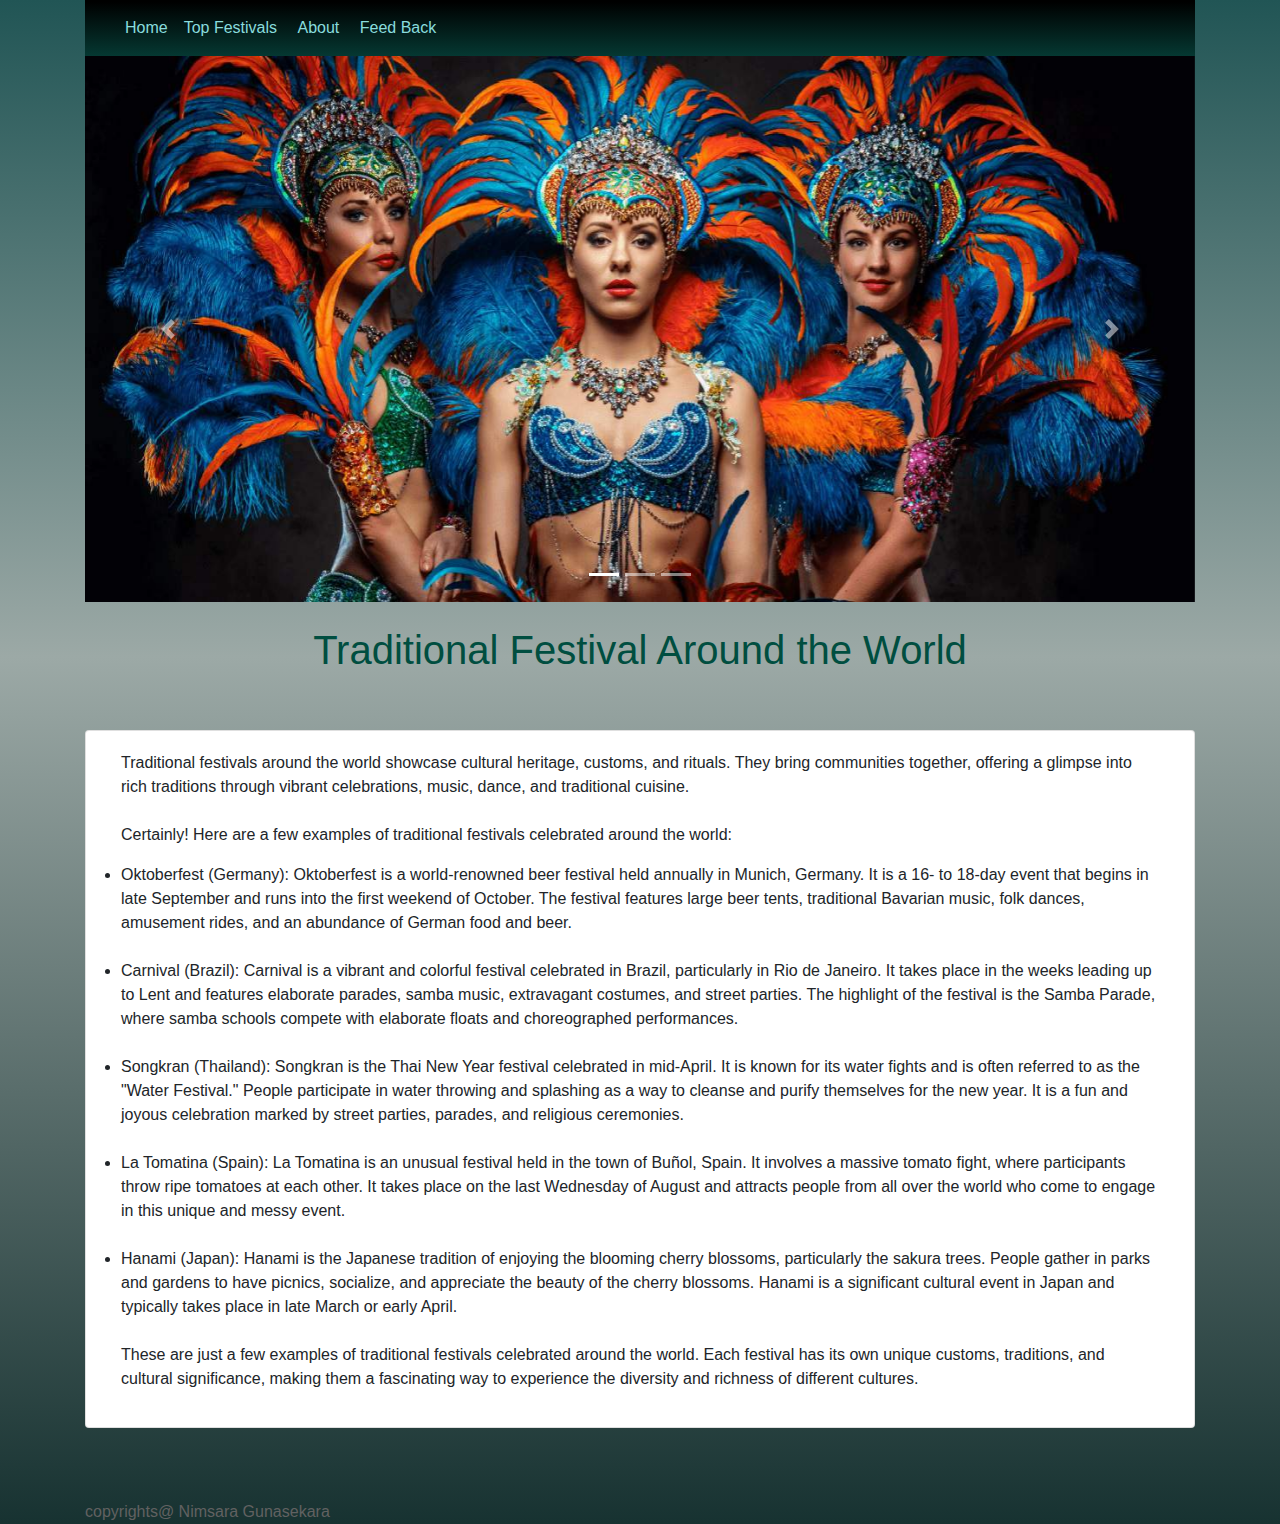
<file: Festival website/traditional.html>
<!DOCTYPE html>
<html lang="en">
  <head>
    <meta charset="utf-8">
	<meta http-equiv="X-UA-Compatible" content="IE=edge">
	<meta name="viewport" content="width=device-width, initial-scale=1">
    <title>Traditional Festival</title>
    <!-- Bootstrap -->
	<link href="css/bootstrap-4.4.1.css" rel="stylesheet">
	<link href="style.css" rel="stylesheet" type="text/css">
  </head>
  <body>
	  <div class="container-fluid">
  	  <div class="container">
  	    <nav class="navbar navbar-expand-lg navbar-light bg-light"> <a class="navbar-brand" href="index.html"></a>
  	      <button class="navbar-toggler" type="button" data-toggle="collapse" data-target="#navbarSupportedContent1" aria-controls="navbarSupportedContent1" aria-expanded="false" aria-label="Toggle navigation"> <span class="navbar-toggler-icon"></span> </button>
  	      <div class="collapse navbar-collapse" id="navbarSupportedContent1">
  	        <ul class="navbar-nav mr-auto">
  	          <li class="nav-item active"> <a class="nav-link" href="index.html">Home <span class="sr-only">(current)</span></a> </li>
  	          <li class="nav-item"> <a class="nav-link" href="top.html">Top Festivals&nbsp;</a> </li>
				<li class="nav-item"> <a class="nav-link" href="about.html">About&nbsp;</a> </li>
  	          <li class="nav-item"><a class="nav-link" href="feedback.html">Feed Back&nbsp;</a> </li>
				
            </ul>
</div>
        </nav>
  	    <div id="carouselExampleIndicators1" class="carousel slide" data-ride="carousel" style="background-color: lightcyanb">
  	      <ol class="carousel-indicators">
  	        <li data-target="#carouselExampleIndicators1" data-slide-to="0" class="active"></li>
  	        <li data-target="#carouselExampleIndicators1" data-slide-to="1"></li>
  	        <li data-target="#carouselExampleIndicators1" data-slide-to="2"></li>
          </ol>
  	      <div class="carousel-inner" role="listbox">
  	        <div class="carousel-item active"> <img class="d-block mx-auto img-fluid" src="images/tra1.jpg" width="1280" height="630" alt="First slide">
  	          
            </div>
  	        <div class="carousel-item"> <img class="d-block mx-auto img-fluid" src="images/tra2.jpg" height="630" alt="Second slide">
            </div>
  	        <div class="carousel-item"> <img src="images/tra3.jpg" alt="Third slide" width="1200" height="630" class="d-block mx-auto img-fluid">
  	          
          </div>
  	      <a class="carousel-control-prev" href="#carouselExampleIndicators1" role="button" data-slide="prev"> <span class="carousel-control-prev-icon" aria-hidden="true"></span> <span class="sr-only">Previous</span> </a> <a class="carousel-control-next" href="#carouselExampleIndicators1" role="button" data-slide="next"> <span class="carousel-control-next-icon" aria-hidden="true"></span> <span class="sr-only">Next</span> </a> </div>
      </div>
		  <br>
  	    <h1 class="text-center">Traditional Festival Around the World</h1>
	    <br><br>
	    <div class="card col-md-4 col-lg-12">
<div class="card-body">
        <p class="card-text">Traditional festivals around the world showcase cultural heritage, customs, and rituals. They bring communities together, offering a glimpse into rich traditions through vibrant celebrations, music, dance, and traditional cuisine.<br><br>
		Certainly! Here are a few examples of traditional festivals celebrated around the world:<br>
			
	<li>Oktoberfest (Germany): Oktoberfest is a world-renowned beer festival held annually in Munich, Germany. It is a 16- to 18-day event that begins in late September and runs into the first weekend of October. The festival features large beer tents, traditional Bavarian music, folk dances, amusement rides, and an abundance of German food and beer.</li><br>

	<li>Carnival (Brazil): Carnival is a vibrant and colorful festival celebrated in Brazil, particularly in Rio de Janeiro. It takes place in the weeks leading up to Lent and features elaborate parades, samba music, extravagant costumes, and street parties. The highlight of the festival is the Samba Parade, where samba schools compete with elaborate floats and choreographed performances.</li><br>

	<li>Songkran (Thailand): Songkran is the Thai New Year festival celebrated in mid-April. It is known for its water fights and is often referred to as the "Water Festival." People participate in water throwing and splashing as a way to cleanse and purify themselves for the new year. It is a fun and joyous celebration marked by street parties, parades, and religious ceremonies.</li><br>

	<li>La Tomatina (Spain): La Tomatina is an unusual festival held in the town of Buñol, Spain. It involves a massive tomato fight, where participants throw ripe tomatoes at each other. It takes place on the last Wednesday of August and attracts people from all over the world who come to engage in this unique and messy event.</li><br>

	<li>Hanami (Japan): Hanami is the Japanese tradition of enjoying the blooming cherry blossoms, particularly the sakura trees. People gather in parks and gardens to have picnics, socialize, and appreciate the beauty of the cherry blossoms. Hanami is a significant cultural event in Japan and typically takes place in late March or early April.</li><br>

These are just a few examples of traditional festivals celebrated around the world. Each festival has its own unique customs, traditions, and cultural significance, making them a fascinating way to experience the diversity and richness of different cultures.</p>
		      </div>
	    </div>
	    <br>
<br><br>
  	    <footer>copyrights@ Nimsara Gunasekara</footer>
    </div>
  	<!-- body code goes here -->


	<!-- jQuery (necessary for Bootstrap's JavaScript plugins) --> 
	<script src="js/jquery-3.4.1.min.js"></script>

	<!-- Include all compiled plugins (below), or include individual files as needed -->
	<script src="js/popper.min.js"></script> 
  <script src="js/bootstrap-4.4.1.js"></script>
	  </div>
	</body>
</html>
</file>
<file: Festival website/style.css>
@charset "utf-8";
.container-fluid {
    background-color: rgba(245,239,217,1.00);
    background-image: -webkit-linear-gradient(270deg,rgba(33,85,85,1.00) 0%,rgba(156,169,166,1.00) 43.11%,rgba(23,50,49,1.00) 100%);
    background-image: -moz-linear-gradient(270deg,rgba(33,85,85,1.00) 0%,rgba(156,169,166,1.00) 43.11%,rgba(23,50,49,1.00) 100%);
    background-image: -o-linear-gradient(270deg,rgba(33,85,85,1.00) 0%,rgba(156,169,166,1.00) 43.11%,rgba(23,50,49,1.00) 100%);
    background-image: linear-gradient(180deg,rgba(33,85,85,1.00) 0%,rgba(156,169,166,1.00) 43.11%,rgba(23,50,49,1.00) 100%);
}

.container .navbar.navbar-expand-lg.navbar-light.bg-light {
    background-image: -webkit-linear-gradient(270deg,rgba(0,0,0,1.00) 3.73%,rgba(0,0,0,1.00) 3.73%,rgba(5,56,50,1.00) 100%,rgba(0,35,31,1.00) 100%);
    background-image: -moz-linear-gradient(270deg,rgba(0,0,0,1.00) 3.73%,rgba(0,0,0,1.00) 3.73%,rgba(5,56,50,1.00) 100%,rgba(0,35,31,1.00) 100%);
    background-image: -o-linear-gradient(270deg,rgba(0,0,0,1.00) 3.73%,rgba(0,0,0,1.00) 3.73%,rgba(5,56,50,1.00) 100%,rgba(0,35,31,1.00) 100%);
    background-image: linear-gradient(180deg,rgba(0,0,0,1.00) 3.73%,rgba(0,0,0,1.00) 3.73%,rgba(5,56,50,1.00) 100%,rgba(0,35,31,1.00) 100%);
}
.navbar-nav.mr-auto .nav-item .nav-link {
    color: rgba(137,220,221,1.00);
}
.container footer {
    color: rgba(97,97,97,1.00);
}
.navbar.navbar-expand-lg.navbar-light.bg-light .navbar-toggler .navbar-toggler-icon {
    color: rgba(137,220,221,1.00);
    background-color: rgba(44,67,65,1.00);
}
.card.col-md-4.col-lg-12 .card-body .btn.btn-primary {
    background-image: -webkit-linear-gradient(270deg,rgba(4,66,78,1.00) 0%,rgba(15,168,150,1.00) 100%);
    background-image: -moz-linear-gradient(270deg,rgba(4,66,78,1.00) 0%,rgba(15,168,150,1.00) 100%);
    background-image: -o-linear-gradient(270deg,rgba(4,66,78,1.00) 0%,rgba(15,168,150,1.00) 100%);
    background-image: linear-gradient(180deg,rgba(4,66,78,1.00) 0%,rgba(15,168,150,1.00) 100%);
}
.container .text-center {
    color: rgba(0,78,64,1.00);
}
</file>
